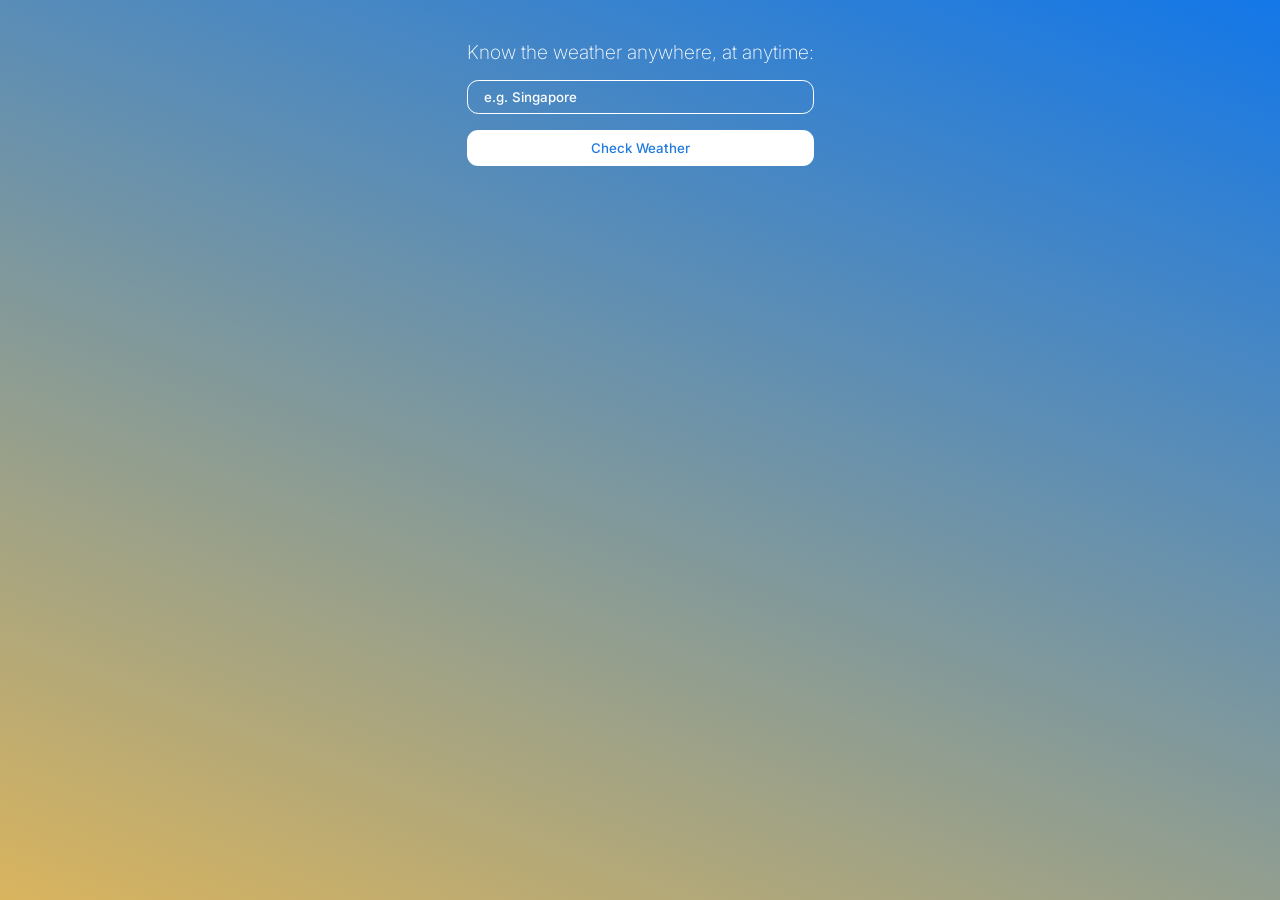
<file: index.html>
<!doctype html><html lang="en"><head><meta charset="UTF-8"/><meta name="viewport" content="width=device-width,initial-scale=1"/><title>Weather</title><link rel="shortcut icon" href="e2ec74bd912199405f97.ico" type="image/x-icon"/><link rel="preconnect" href="https://fonts.googleapis.com"/><link rel="preconnect" href="https://fonts.gstatic.com" crossorigin/><link href="https://fonts.googleapis.com/css2?family=Inter:ital,opsz,wght@0,14..32,100..900;1,14..32,100..900&display=swap" rel="stylesheet"/><link rel="icon" href="weather-icon.ico"><script defer="defer" src="main.476f7147528f7a4524d2.js"></script></head><body><div class="weather-output"><div class="location"></div><div class="temperature"></div><div class="conditions"></div><div class="humidity"></div></div><form action="#" class="get-weather"><div class="main-form"><label class="call-to-action" for="location-input">Know the weather anywhere, at anytime:</label> <input id="location-input" placeholder="e.g. Singapore" required aria-label="Fill in your location of choice here"/> <button type="submit" id="submit-form" aria-label="Click me to confirm your location">Check Weather</button></div></form></body></html>
</file>
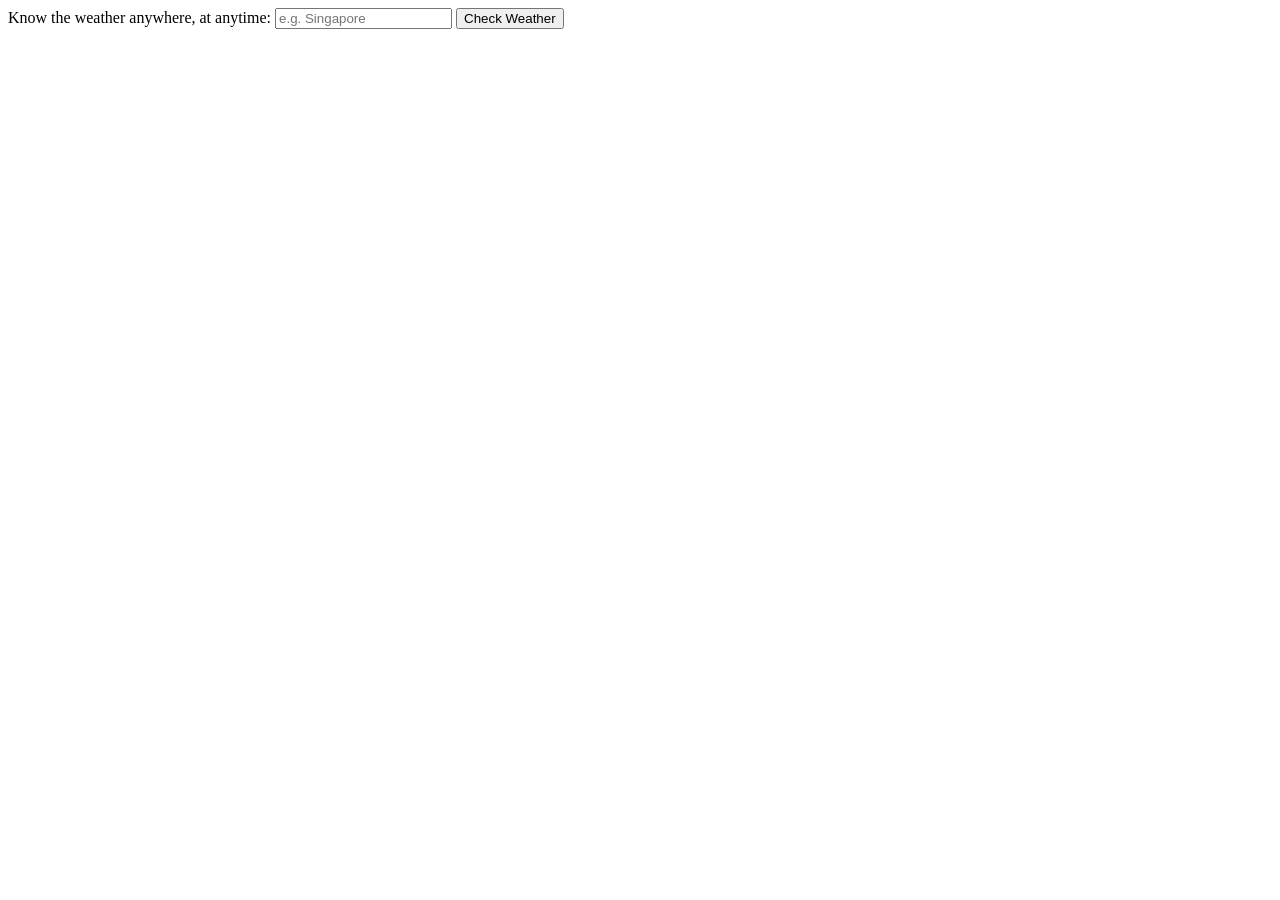
<file: src/template.html>
<!DOCTYPE html>
<html lang="en">
  <head>
    <meta charset="UTF-8" />
    <meta name="viewport" content="width=device-width, initial-scale=1.0" />
    <title>Weather</title>
    <link
      rel="shortcut icon"
      href="./img/weather-icon.ico"
      type="image/x-icon"
    />
    <link rel="preconnect" href="https://fonts.googleapis.com" />
    <link rel="preconnect" href="https://fonts.gstatic.com" crossorigin />
    <link
      href="https://fonts.googleapis.com/css2?family=Inter:ital,opsz,wght@0,14..32,100..900;1,14..32,100..900&display=swap"
      rel="stylesheet"
    />
  </head>
  <body>
    <div class="weather-output">
      <div class="location"></div>
      <div class="temperature"></div>
      <div class="conditions"></div>
      <div class="humidity"></div>
    </div>
    <form action="#" class="get-weather">
      <div class="main-form">
        <label class="call-to-action" for="location-input"
          >Know the weather anywhere, at anytime:</label
        >
        <input
          id="location-input"
          type="text"
          placeholder="e.g. Singapore"
          required
          aria-label="Fill in your location of choice here"
        />
        <button
          type="submit"
          id="submit-form"
          aria-label="Click me to confirm your location"
        >
          Check Weather
        </button>
      </div>
    </form>
  </body>
</html>
</file>
